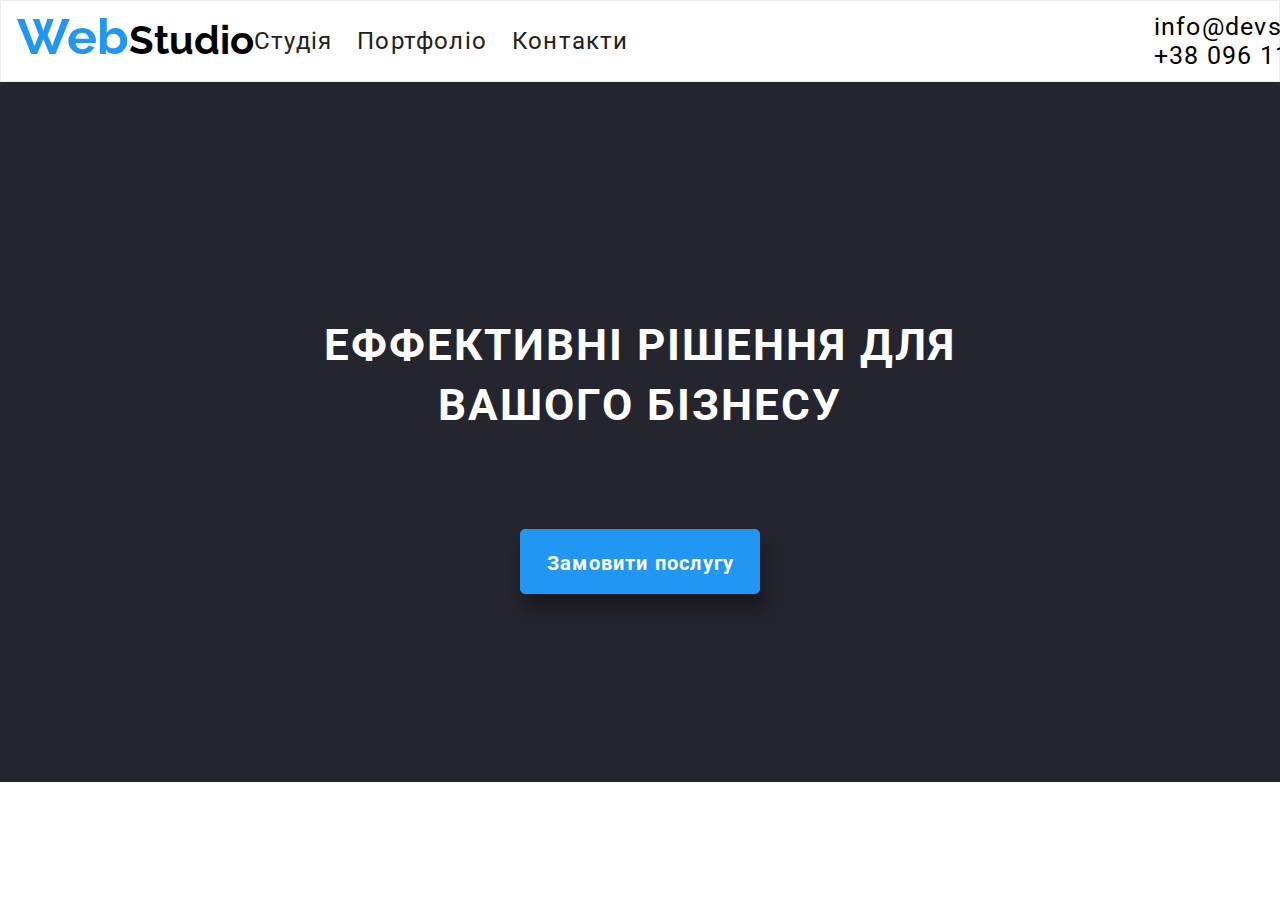
<file: index.html>
<!DOCTYPE html>
<html lang="en">
<head>

        <meta charset="UTF-8">
        <meta http-equiv="X-UA-Compatible" content="IE=edge">
        <meta name="viewport" content="width=device-width, initial-scale=1.0">
        <title>WebStudio</title>
        <link rel="stylesheet" href="style.css">
        <link rel="preconnect" href="https://fonts.googleapis.com">
        <link rel="preconnect" href="https://fonts.gstatic.com" crossorigin="">
        <link href="https://fonts.googleapis.com/css2?family=Raleway:wght@700&amp;family=Roboto&amp;500&amp;display=swap" rel="stylesheet"> 
</head>
<body>
    <header class="page-header">
        <div class="container">
            <h1><a href="" class="logo"><span class="web">Web</span><span class="studio">Studio</span></a></h1>
            <nav>
                <ul class="nav-menu">
                    <li><a href="">Студія</a></li>
                    <li><a href="">Портфоліо</a></li>
                    <li><a href="">Контакти</a></li>
                </ul>
            </nav>
            <div class="nav-menu2">
                <ul class="contact">
                    <li><a href="mailto:info@devstudio.com">info@devstudio.com</a></li>
                    <li><a href="tel: +38 096 111 11 11">+38 096 111 11 11</a></li>
                </ul>
            </div>
        </div>
    </header>
    <main>
        <div class="block">
            <p class="Effect">ЕФФЕКТИВНІ РІШЕННЯ ДЛЯ ВАШОГО БІЗНЕСУ</p>
            <button class="lessgo"><a class="itsa" href="">Замовити послугу</a></button>
        </div>
    </main>
</body>
</html>
</file>
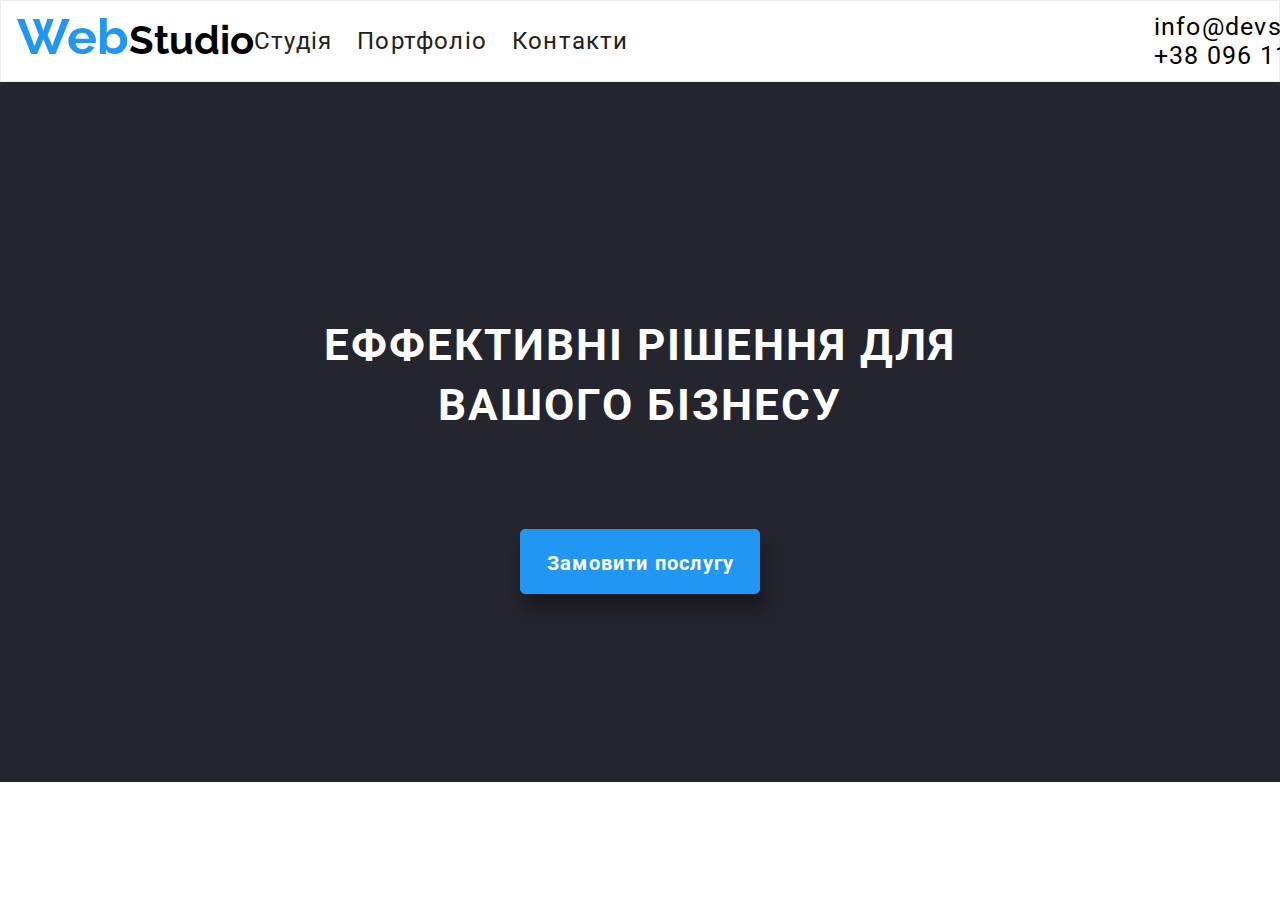
<file: maket.html>
<!DOCTYPE html>
<html lang="en">
<head>

        <meta charset="UTF-8">
        <meta http-equiv="X-UA-Compatible" content="IE=edge">
        <meta name="viewport" content="width=device-width, initial-scale=1.0">
        <title>WebStudio</title>
        <link rel="stylesheet" href="maket.css">
        <link rel="preconnect" href="https://fonts.googleapis.com">
        <link rel="preconnect" href="https://fonts.gstatic.com" crossorigin="">
        <link href="https://fonts.googleapis.com/css2?family=Raleway:wght@700&amp;family=Roboto&amp;500&amp;display=swap" rel="stylesheet"> 
</head>
<body>
    <header class="page-header">
        <div class="container">
            <h1><a href="" class="logo"><span class="web">Web</span><span class="studio">Studio</span></a></h1>
            <nav>
                <ul class="nav-menu">
                    <li><a href="">Студія</a></li>
                    <li><a href="">Портфоліо</a></li>
                    <li><a href="">Контакти</a></li>
                </ul>
            </nav>
            <div class="nav-menu2">
                <ul class="contact">
                    <li><a href="mailto:info@devstudio.com">info@devstudio.com</a></li>
                    <li><a href="tel: +38 096 111 11 11">+38 096 111 11 11</a></li>
                </ul>
            </div>
        </div>
    </header>
    <main>
        <div class="block">
            <p class="Effect">ЕФФЕКТИВНІ РІШЕННЯ ДЛЯ ВАШОГО БІЗНЕСУ</p>
            <button class="lessgo"><a class="itsa" href="">Замовити послугу</a></button>
        </div>
    </main>
</body>
</html>
</file>
<file: style.css>
/* HEADER */
a{
    text-decoration: none;
}

ul {
  list-style: none;
  padding-left: 0;
  margin: 0;
}

body{
    margin: 0;
}


.page-header{
    height: 80px;
    border: 1px solid #ECECEC;
    display: flex;
    align-items: center;
}

.container{
    width: 1600px;
    margin: 0 auto;
    padding: 35px 16px;
    display: flex;
    align-items: center;
    justify-content: space-evenly;
}

.web{
    color:rgba(33, 150, 243, 1);
    font-family: 'Raleway', sans-serif;
    font-size: 26px;
    line-height: 31px;
}

.studio{
    color: black;
    font-family: 'Raleway', sans-serif;
    font-weight: 700;
    font-size: 40px;
    line-height: 31px;
}

.nav-menu {
    display: flex;
    align-items: center;
    justify-content: space-between;
}

.contac{
    display: flex;
    align-items: center;
    justify-content: space-around;
}

.nav-menu a{
    font-family: 'Roboto', sans-serif;
    font-size: 24px;
    letter-spacing: 0.05em;
    margin-right: 25px;
    color: #212121;
}

.contact a{
    font-family: 'Roboto', sans-serif;
    font-size: 25px;
    letter-spacing: 0.05em;
    color: #000000;
}

.nav-menu a:hover, .contact a:hover{
    color: #2196F3;
    
}
.web{
    font-size:50px;
}

.contact li{
    margin-right: 30px;
}
.container{
    padding-right: 100px;
}
.nav-menu2{
    padding-left: 500px;
}
/* HEADER */
.block{
    width: 100%;
    height: 700px;
    background-color: #252530;
    display: flex;
    flex-direction: column;
    justify-content: center;
    align-items: center;
    margin-bottom: 90px;
}main{
    font-family: 'Roboto';
}
.Effect{
    line-height:60px;
    width: 700px;
    color:white;
    
    font-weight: bold;
    font-size:44px;
    text-align: center;
    letter-spacing: 2px;
}
.block button{
    margin-top: 50px;
    width: 240px;
    height: 65px;
    background-color: #2196F3;
    border: 1px solid #2196F3;
    box-shadow: 5px 15px 15px rgba(0, 0, 0, 0.35);
    border-radius: 5px;
}
.lessgo a{

width: 200px;
height: 65px;

font-family: 'Roboto';
font-style: normal;
font-weight: 700;
font-size: 20px;
line-height: 30px;
display: flex;
align-items: center;
text-align: center;
letter-spacing: 0.06em;
margin-left:20px;
color: #FFFFFF;
}
.block button:hover{
    width: 260px;
    height: 75px;
    background-color: #0076ff;
    border: 1px solid #0076ff;
    box-shadow: 20px 20px 20px rgba(0, 0, 0, 0.65);
    border-radius: 20px;
    transition: linear 0.3s;
}
</file>
<file: maket.css>
/* HEADER */
a{
    text-decoration: none;
}

ul {
  list-style: none;
  padding-left: 0;
  margin: 0;
}

body{
    margin: 0;
}


.page-header{
    height: 80px;
    border: 1px solid #ECECEC;
    display: flex;
    align-items: center;
}

.container{
    width: 1600px;
    margin: 0 auto;
    padding: 35px 16px;
    display: flex;
    align-items: center;
    justify-content: space-evenly;
}

.web{
    color:rgba(33, 150, 243, 1);
    font-family: 'Raleway', sans-serif;
    font-size: 26px;
    line-height: 31px;
}

.studio{
    color: black;
    font-family: 'Raleway', sans-serif;
    font-weight: 700;
    font-size: 40px;
    line-height: 31px;
}

.nav-menu {
    display: flex;
    align-items: center;
    justify-content: space-between;
}

.contac{
    display: flex;
    align-items: center;
    justify-content: space-around;
}

.nav-menu a{
    font-family: 'Roboto', sans-serif;
    font-size: 24px;
    letter-spacing: 0.05em;
    margin-right: 25px;
    color: #212121;
}

.contact a{
    font-family: 'Roboto', sans-serif;
    font-size: 25px;
    letter-spacing: 0.05em;
    color: #000000;
}

.nav-menu a:hover, .contact a:hover{
    color: #2196F3;
    
}
.web{
    font-size:50px;
}

.contact li{
    margin-right: 30px;
}
.container{
    padding-right: 100px;
}
.nav-menu2{
    padding-left: 500px;
}
/* HEADER */
.block{
    width: 100%;
    height: 700px;
    background-color: #252530;
    display: flex;
    flex-direction: column;
    justify-content: center;
    align-items: center;
    margin-bottom: 90px;
}main{
    font-family: 'Roboto';
}
.Effect{
    line-height:60px;
    width: 700px;
    color:white;
    
    font-weight: bold;
    font-size:44px;
    text-align: center;
    letter-spacing: 2px;
}
.block button{
    margin-top: 50px;
    width: 240px;
    height: 65px;
    background-color: #2196F3;
    border: 1px solid #2196F3;
    box-shadow: 5px 15px 15px rgba(0, 0, 0, 0.35);
    border-radius: 5px;
}
.lessgo a{

width: 200px;
height: 65px;

font-family: 'Roboto';
font-style: normal;
font-weight: 700;
font-size: 20px;
line-height: 30px;
display: flex;
align-items: center;
text-align: center;
letter-spacing: 0.06em;
margin-left:20px;
color: #FFFFFF;
}
.block button:hover{
    width: 260px;
    height: 75px;
    background-color: #0076ff;
    border: 1px solid #0076ff;
    box-shadow: 20px 20px 20px rgba(0, 0, 0, 0.65);
    border-radius: 20px;
    transition: linear 0.3s;
}
</file>
